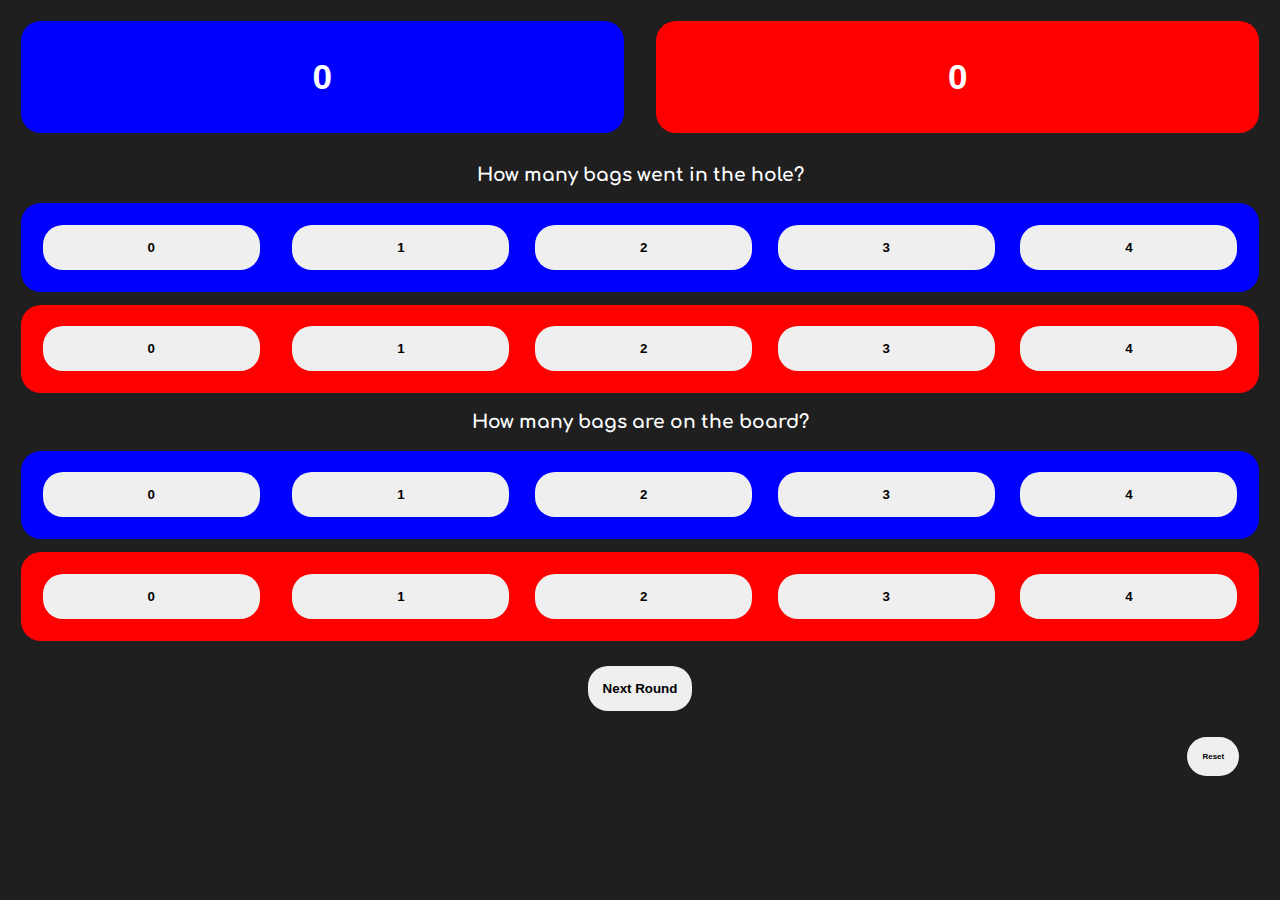
<file: index.html>
<!DOCTYPE html>
<html lang="en">
<head>
    <meta charset="UTF-8">
    <meta http-equiv="X-UA-Compatible" content="IE=edge">
    <meta name="viewport" content="width=device-width, initial-scale=1.0">
    <title>Cornhole Score Counter</title>
    <link rel="stylesheet" href="style.css">
</head>
<body>
    <div id="app">
        <div class="flex-container">
            <button class="bluescore flex-child"><h3 id="bluescore" style="color: white;" onclick="setBlueScore()">0</h3></button>
            <button class="redscore flex-child"><h3 id="redscore" style="color: white;" onclick="setRedScore()">0</h3></button>
        </div>
        <h3>How many bags went in the hole?</h3>
        
            <div class="flex-child flex-container selector-container" style="background-color: blue; padding: 1vh;">
                <button class="htmlbutton flex-child" onclick="blueHole(0)">0</button>
                <button class="htmlbutton flex-child" onclick="blueHole(1)">1</button>
                <button class="htmlbutton flex-child" onclick="blueHole(2)">2</button>
                <button class="htmlbutton flex-child" onclick="blueHole(3)">3</button>
                <button class="htmlbutton flex-child" onclick="blueHole(4)">4</button>
            </div>
            <div class="flex-child flex-container selector-container" style="background-color: red; padding: 1vh;">
                <button class="htmlbutton flex-child" onclick="redHole(0)">0</button>
                <button class="htmlbutton flex-child" onclick="redHole(1)">1</button>
                <button class="htmlbutton flex-child" onclick="redHole(2)">2</button>
                <button class="htmlbutton flex-child" onclick="redHole(3)">3</button>
                <button class="htmlbutton flex-child" onclick="redHole(4)">4</button>
            </div>
        
        <h3>How many bags are on the board?</h3>
        
            <div class="flex-child flex-container selector-container" style="background-color: blue; padding: 1vh;">
                <button class="htmlbutton flex-child" onclick="blueBoard(0)">0</button>
                <button class="htmlbutton flex-child" onclick="blueBoard(1)">1</button>
                <button class="htmlbutton flex-child" onclick="blueBoard(2)">2</button>
                <button class="htmlbutton flex-child" onclick="blueBoard(3)">3</button>
                <button class="htmlbutton flex-child" onclick="blueBoard(4)">4</button>
            </div>
            <div class="flex-child flex-container selector-container" style="background-color: red; padding: 1vh;">
                <button class="htmlbutton flex-child" onclick="redBoard(0)">0</button>
                <button class="htmlbutton flex-child" onclick="redBoard(1)">1</button>
                <button class="htmlbutton flex-child" onclick="redBoard(2)">2</button>
                <button class="htmlbutton flex-child" onclick="redBoard(3)">3</button>
                <button class="htmlbutton flex-child" onclick="redBoard(4)">4</button>
            </div>
        
        <button onclick="nextRound()" class="htmlbutton">Next Round</button>
        <div class="flex-container">
            <div class="flex-child" style="text-align: right;">
                <button class="htmlbutton" onclick="resetAll()" style="font-size: 8px;">Reset</button>
            </div>
        </div>
        
    </div>
    


    <script src="index.js"></script>
    
</body>
</html>
</file>
<file: style.css>
@import url('https://fonts.googleapis.com/css2?family=Comfortaa&display=swap');

body {
    text-align: center;
    font-family: 'Comfortaa', sans-serif;
    color: white;
    background-color: #1f1f1f;
}
.bluescore {
    background-color: blue;
    text-align: center;
    border-radius: 20px;
    margin: 1vw;
    font-size: 30px;
    border: none;
}
.redscore {
    background-color: red;
    text-align: center;
    border-radius: 20px;
    margin: 1vw;
    font-size: 30px;
    border: none;
}
.flex-container {
    display: flex;
}

.flex-child {
    flex: 1;
}  

.flex-child:first-child {
    margin-right: 20px;
} 

.selector-container {
    border-radius: 20px;
    margin: 1vw;
}
.htmlbutton {
    margin: 1vw;
    padding: 15px;
    border-radius: 20px;
    border: none;
    font-weight: bold;
}
.htmlbutton:active {
    background-color: gray;
}
#app {
    background-color: #1f1f1f;
}
</file>
